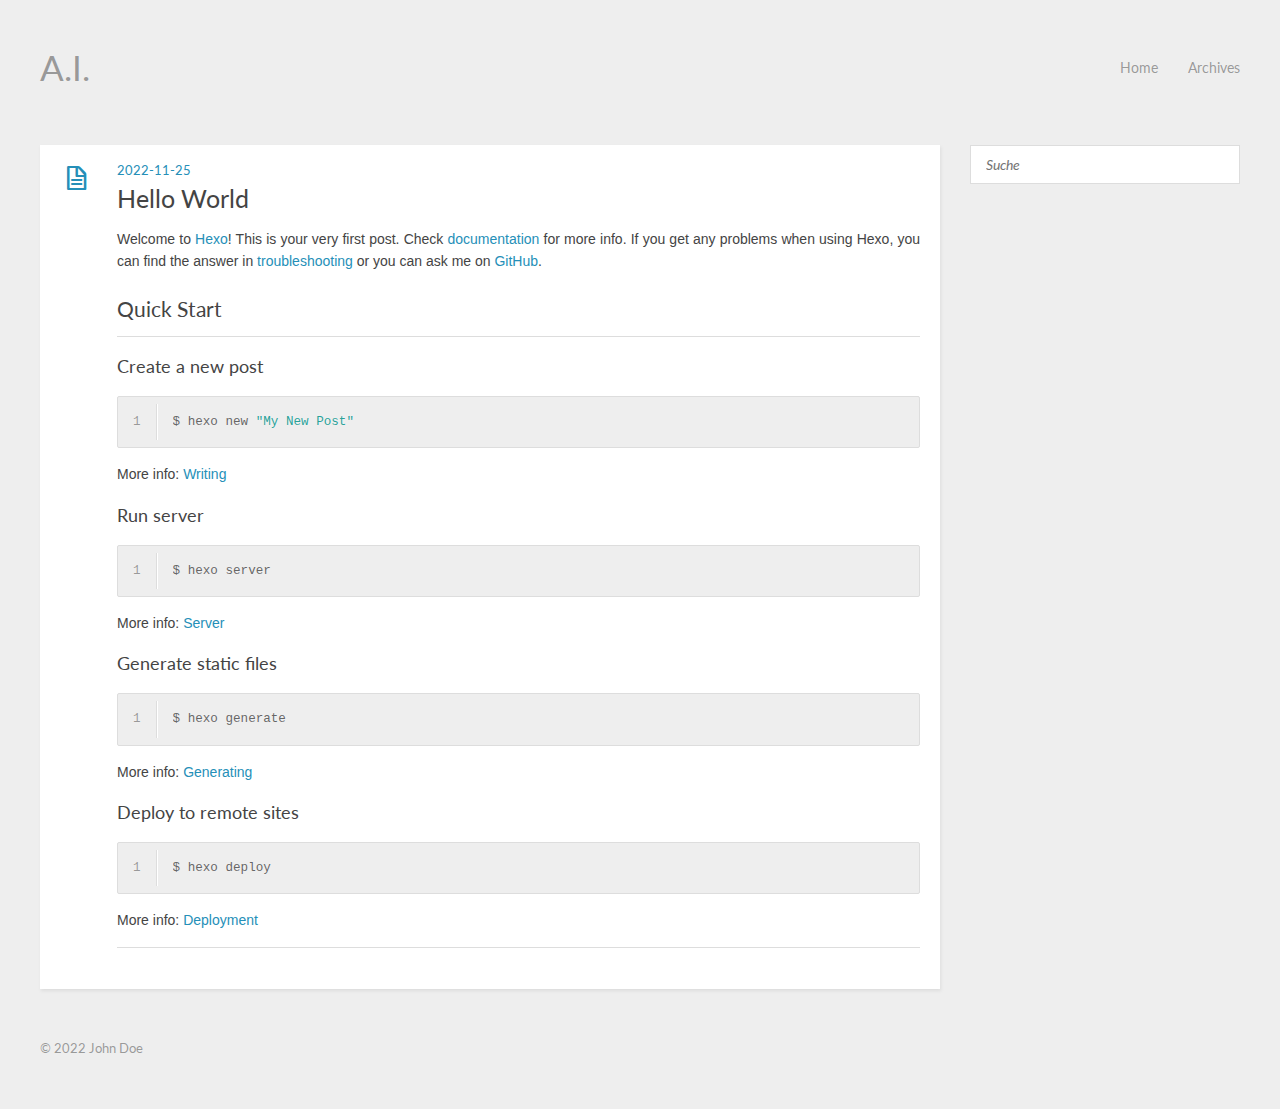
<file: index.html>
<!DOCTYPE HTML>
<html lang="zh_CN">
<head>
  <meta charset="utf-8">
  
  <title>A.I.</title>
  <meta name="author" content="John Doe">
  
  <meta name="viewport" content="width=device-width, initial-scale=1, maximum-scale=1">

  
  <meta property="og:site_name" content="A.I."/>

  
    <meta property="og:image" content=""/>
  

<link rel="stylesheet" href="/css/style.css">

  <!--[if lt IE 9]><script src="https://cdn.jsdelivr.net/npm/html5shiv@3.7.3/dist/html5shiv.min.js"></script><![endif]-->
  

<meta name="generator" content="Hexo 6.3.0"></head>


<body>
  <header id="header" class="inner"><div class="alignleft">
  <h1><a href="/">A.I.</a></h1>
  <h2><a href="/"></a></h2>
</div>
<nav id="main-nav" class="alignright">
  <ul>
    
      <li><a href="/null">Home</a></li>
    
      <li><a href="/archives">Archives</a></li>
    
  </ul>
  <div class="clearfix"></div>
</nav>
<div class="clearfix"></div>
</header>
  <div id="content" class="inner">
    <div id="main-col" class="alignleft"><div id="wrapper">
  <article id="post-hello-world" class="h-entry post" itemprop="blogPost" itemscope itemtype="https://schema.org/BlogPosting">
  
  <div class="post-content">
    <header>
      
        <div class="icon"></div>
        <time class="dt-published" datetime="2022-11-25T13:35:04.008Z"><a href="/2022/11/25/hello-world/">2022-11-25</a></time>
      
      
  
    <h1 class="title"><a href="/2022/11/25/hello-world/">Hello World</a></h1>
  

    </header>
    <div class="e-content entry" itemprop="articleBody">
      
        <p>Welcome to <a target="_blank" rel="noopener" href="https://hexo.io/">Hexo</a>! This is your very first post. Check <a target="_blank" rel="noopener" href="https://hexo.io/docs/">documentation</a> for more info. If you get any problems when using Hexo, you can find the answer in <a target="_blank" rel="noopener" href="https://hexo.io/docs/troubleshooting.html">troubleshooting</a> or you can ask me on <a target="_blank" rel="noopener" href="https://github.com/hexojs/hexo/issues">GitHub</a>.</p>
<h2 id="Quick-Start"><a href="#Quick-Start" class="headerlink" title="Quick Start"></a>Quick Start</h2><h3 id="Create-a-new-post"><a href="#Create-a-new-post" class="headerlink" title="Create a new post"></a>Create a new post</h3><figure class="highlight bash"><table><tr><td class="gutter"><pre><span class="line">1</span><br></pre></td><td class="code"><pre><span class="line">$ hexo new <span class="string">&quot;My New Post&quot;</span></span><br></pre></td></tr></table></figure>

<p>More info: <a target="_blank" rel="noopener" href="https://hexo.io/docs/writing.html">Writing</a></p>
<h3 id="Run-server"><a href="#Run-server" class="headerlink" title="Run server"></a>Run server</h3><figure class="highlight bash"><table><tr><td class="gutter"><pre><span class="line">1</span><br></pre></td><td class="code"><pre><span class="line">$ hexo server</span><br></pre></td></tr></table></figure>

<p>More info: <a target="_blank" rel="noopener" href="https://hexo.io/docs/server.html">Server</a></p>
<h3 id="Generate-static-files"><a href="#Generate-static-files" class="headerlink" title="Generate static files"></a>Generate static files</h3><figure class="highlight bash"><table><tr><td class="gutter"><pre><span class="line">1</span><br></pre></td><td class="code"><pre><span class="line">$ hexo generate</span><br></pre></td></tr></table></figure>

<p>More info: <a target="_blank" rel="noopener" href="https://hexo.io/docs/generating.html">Generating</a></p>
<h3 id="Deploy-to-remote-sites"><a href="#Deploy-to-remote-sites" class="headerlink" title="Deploy to remote sites"></a>Deploy to remote sites</h3><figure class="highlight bash"><table><tr><td class="gutter"><pre><span class="line">1</span><br></pre></td><td class="code"><pre><span class="line">$ hexo deploy</span><br></pre></td></tr></table></figure>

<p>More info: <a target="_blank" rel="noopener" href="https://hexo.io/docs/one-command-deployment.html">Deployment</a></p>

      
    </div>
    <footer>
      
        
        
      
      <div class="clearfix"></div>
    </footer>
  </div>
</article>





<nav id="pagination">
  
  
  <div class="clearfix"></div>
</nav></div></div>
    <aside id="sidebar" class="alignright">
  <div class="search">
  <form action="//google.com/search" method="get" accept-charset="utf-8">
    <input type="search" name="q" results="0" placeholder="Suche">
    <input type="hidden" name="as_sitesearch" value="www.9ban.top">
  </form>
</div>


  

  
</aside>
    <div class="clearfix"></div>
  </div>
  <footer id="footer" class="inner"><div class="alignleft">
  
  &copy; 2022 John Doe
  
</div>
<div class="clearfix"></div></footer>
  
<script src="/js/jquery-3.4.1.min.js"></script>


<script src="/js/jquery.imagesloaded.min.js"></script>


<script src="/js/gallery.js"></script>






<link rel="stylesheet" href="/fancybox/jquery.fancybox.css">


<script src="/fancybox/jquery.fancybox.pack.js"></script>

<script>
(function($){
  $('.fancybox').fancybox();
})(jQuery);
</script>

</body>
</html>
</file>
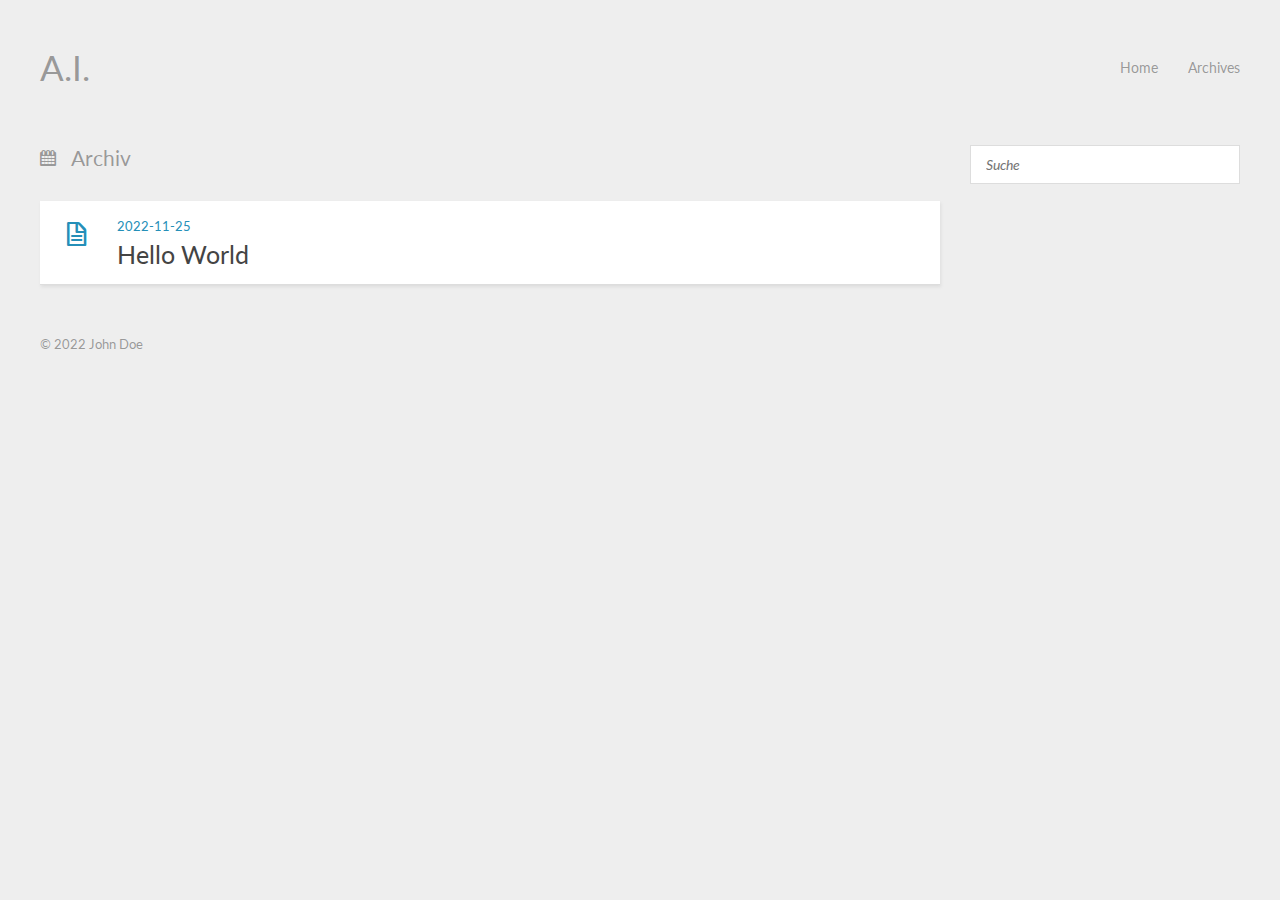
<file: archives/index.html>
<!DOCTYPE HTML>
<html lang="zh_CN">
<head>
  <meta charset="utf-8">
  
  <title>Archiv | A.I.</title>
  <meta name="author" content="John Doe">
  
  <meta name="viewport" content="width=device-width, initial-scale=1, maximum-scale=1">

  
  <meta property="og:site_name" content="A.I."/>

  
    <meta property="og:image" content=""/>
  

  <link rel="shortcut icon" href="/favicon.png">
  
  
<link rel="stylesheet" href="/css/style.css">

  <!--[if lt IE 9]><script src="https://cdn.jsdelivr.net/npm/html5shiv@3.7.3/dist/html5shiv.min.js"></script><![endif]-->
  

<meta name="generator" content="Hexo 6.3.0"></head>


<body>
  <header id="header" class="inner"><div class="alignleft">
  <h1><a href="/">A.I.</a></h1>
  <h2><a href="/"></a></h2>
</div>
<nav id="main-nav" class="alignright">
  <ul>
    
      <li><a href="/null">Home</a></li>
    
      <li><a href="/archives">Archives</a></li>
    
  </ul>
  <div class="clearfix"></div>
</nav>
<div class="clearfix"></div>
</header>
  <div id="content" class="inner">
    <div id="main-col" class="alignleft"><div id="wrapper">
<h2 class="archive-title">Archiv</h2>


  <div class="archive">
    
      <article class="post">
        <div class="post-content">
          <header>
            <div class="icon"></div>
            <time datetime="2022-11-25T13:35:04.008Z"><a href="/2022/11/25/hello-world/">2022-11-25</a></time>
            
              <h1 class="title"><a href="/2022/11/25/hello-world/">Hello World</a></h1>
            
          </header>
        </div>
      </article>
    
  </div>
</div></div>
    <aside id="sidebar" class="alignright">
  <div class="search">
  <form action="//google.com/search" method="get" accept-charset="utf-8">
    <input type="search" name="q" results="0" placeholder="Suche">
    <input type="hidden" name="as_sitesearch" value="www.9ban.top">
  </form>
</div>


  

  
</aside>
    <div class="clearfix"></div>
  </div>
  <footer id="footer" class="inner"><div class="alignleft">
  
  &copy; 2022 John Doe
  
</div>
<div class="clearfix"></div></footer>
  
<script src="/js/jquery-3.4.1.min.js"></script>


<script src="/js/jquery.imagesloaded.min.js"></script>


<script src="/js/gallery.js"></script>






<link rel="stylesheet" href="/fancybox/jquery.fancybox.css">


<script src="/fancybox/jquery.fancybox.pack.js"></script>

<script>
(function($){
  $('.fancybox').fancybox();
})(jQuery);
</script>

</body>
</html>
</file>
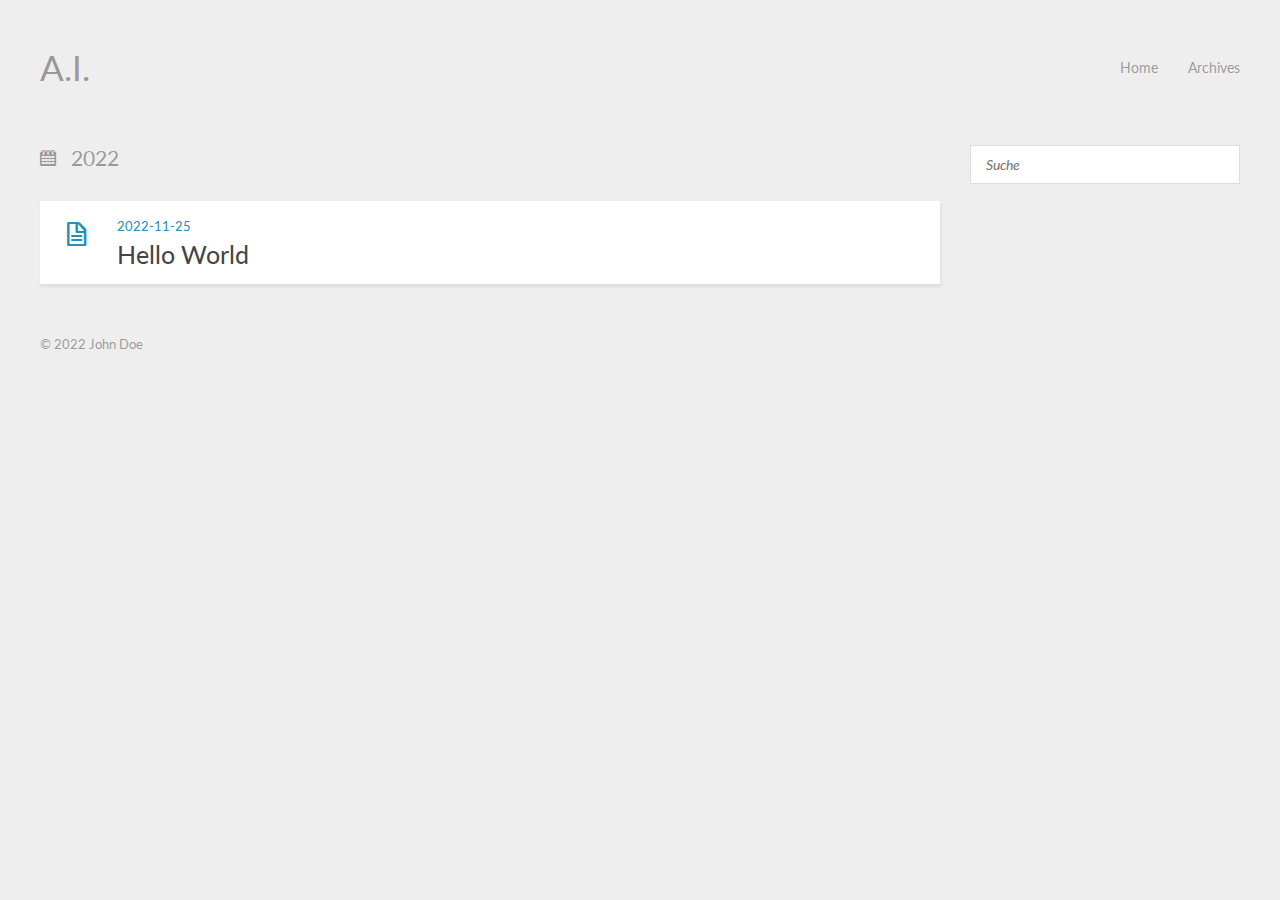
<file: archives/2022/index.html>
<!DOCTYPE HTML>
<html lang="zh_CN">
<head>
  <meta charset="utf-8">
  
  <title>Archiv: 2022 | A.I.</title>
  <meta name="author" content="John Doe">
  
  <meta name="viewport" content="width=device-width, initial-scale=1, maximum-scale=1">

  
  <meta property="og:site_name" content="A.I."/>

  
    <meta property="og:image" content=""/>
  

  <link rel="shortcut icon" href="/favicon.png">
  
  
<link rel="stylesheet" href="/css/style.css">

  <!--[if lt IE 9]><script src="https://cdn.jsdelivr.net/npm/html5shiv@3.7.3/dist/html5shiv.min.js"></script><![endif]-->
  

<meta name="generator" content="Hexo 6.3.0"></head>


<body>
  <header id="header" class="inner"><div class="alignleft">
  <h1><a href="/">A.I.</a></h1>
  <h2><a href="/"></a></h2>
</div>
<nav id="main-nav" class="alignright">
  <ul>
    
      <li><a href="/null">Home</a></li>
    
      <li><a href="/archives">Archives</a></li>
    
  </ul>
  <div class="clearfix"></div>
</nav>
<div class="clearfix"></div>
</header>
  <div id="content" class="inner">
    <div id="main-col" class="alignleft"><div id="wrapper">
<h2 class="archive-title">2022</h2>


  <div class="archive">
    
      <article class="post">
        <div class="post-content">
          <header>
            <div class="icon"></div>
            <time datetime="2022-11-25T13:35:04.008Z"><a href="/2022/11/25/hello-world/">2022-11-25</a></time>
            
              <h1 class="title"><a href="/2022/11/25/hello-world/">Hello World</a></h1>
            
          </header>
        </div>
      </article>
    
  </div>
</div></div>
    <aside id="sidebar" class="alignright">
  <div class="search">
  <form action="//google.com/search" method="get" accept-charset="utf-8">
    <input type="search" name="q" results="0" placeholder="Suche">
    <input type="hidden" name="as_sitesearch" value="www.9ban.top">
  </form>
</div>


  

  
</aside>
    <div class="clearfix"></div>
  </div>
  <footer id="footer" class="inner"><div class="alignleft">
  
  &copy; 2022 John Doe
  
</div>
<div class="clearfix"></div></footer>
  
<script src="/js/jquery-3.4.1.min.js"></script>


<script src="/js/jquery.imagesloaded.min.js"></script>


<script src="/js/gallery.js"></script>






<link rel="stylesheet" href="/fancybox/jquery.fancybox.css">


<script src="/fancybox/jquery.fancybox.pack.js"></script>

<script>
(function($){
  $('.fancybox').fancybox();
})(jQuery);
</script>

</body>
</html>
</file>
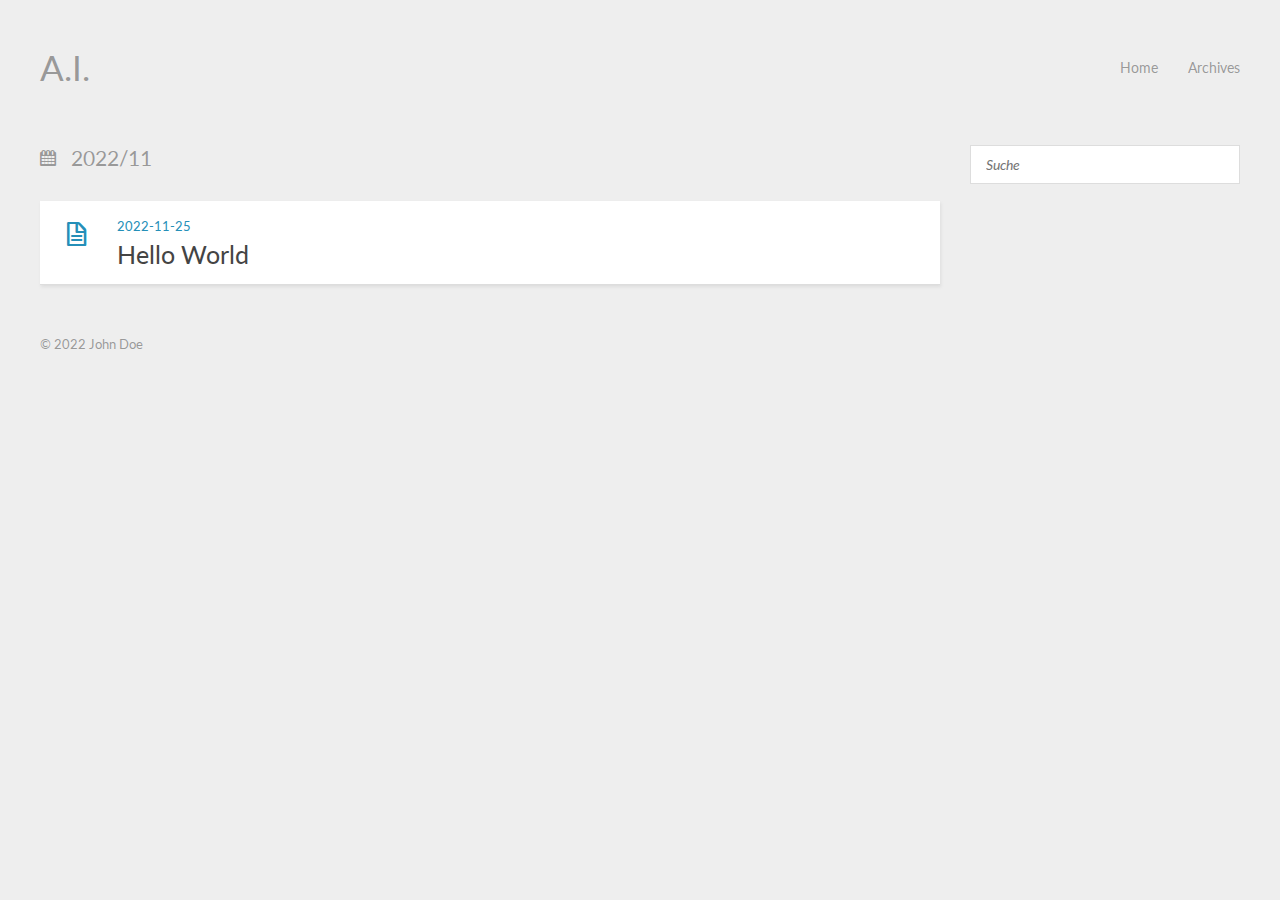
<file: archives/2022/11/index.html>
<!DOCTYPE HTML>
<html lang="zh_CN">
<head>
  <meta charset="utf-8">
  
  <title>Archiv: 2022/11 | A.I.</title>
  <meta name="author" content="John Doe">
  
  <meta name="viewport" content="width=device-width, initial-scale=1, maximum-scale=1">

  
  <meta property="og:site_name" content="A.I."/>

  
    <meta property="og:image" content=""/>
  

  <link rel="shortcut icon" href="/favicon.png">
  
  
<link rel="stylesheet" href="/css/style.css">

  <!--[if lt IE 9]><script src="https://cdn.jsdelivr.net/npm/html5shiv@3.7.3/dist/html5shiv.min.js"></script><![endif]-->
  

<meta name="generator" content="Hexo 6.3.0"></head>


<body>
  <header id="header" class="inner"><div class="alignleft">
  <h1><a href="/">A.I.</a></h1>
  <h2><a href="/"></a></h2>
</div>
<nav id="main-nav" class="alignright">
  <ul>
    
      <li><a href="/null">Home</a></li>
    
      <li><a href="/archives">Archives</a></li>
    
  </ul>
  <div class="clearfix"></div>
</nav>
<div class="clearfix"></div>
</header>
  <div id="content" class="inner">
    <div id="main-col" class="alignleft"><div id="wrapper">
<h2 class="archive-title">2022/11</h2>


  <div class="archive">
    
      <article class="post">
        <div class="post-content">
          <header>
            <div class="icon"></div>
            <time datetime="2022-11-25T13:35:04.008Z"><a href="/2022/11/25/hello-world/">2022-11-25</a></time>
            
              <h1 class="title"><a href="/2022/11/25/hello-world/">Hello World</a></h1>
            
          </header>
        </div>
      </article>
    
  </div>
</div></div>
    <aside id="sidebar" class="alignright">
  <div class="search">
  <form action="//google.com/search" method="get" accept-charset="utf-8">
    <input type="search" name="q" results="0" placeholder="Suche">
    <input type="hidden" name="as_sitesearch" value="www.9ban.top">
  </form>
</div>


  

  
</aside>
    <div class="clearfix"></div>
  </div>
  <footer id="footer" class="inner"><div class="alignleft">
  
  &copy; 2022 John Doe
  
</div>
<div class="clearfix"></div></footer>
  
<script src="/js/jquery-3.4.1.min.js"></script>


<script src="/js/jquery.imagesloaded.min.js"></script>


<script src="/js/gallery.js"></script>






<link rel="stylesheet" href="/fancybox/jquery.fancybox.css">


<script src="/fancybox/jquery.fancybox.pack.js"></script>

<script>
(function($){
  $('.fancybox').fancybox();
})(jQuery);
</script>

</body>
</html>
</file>
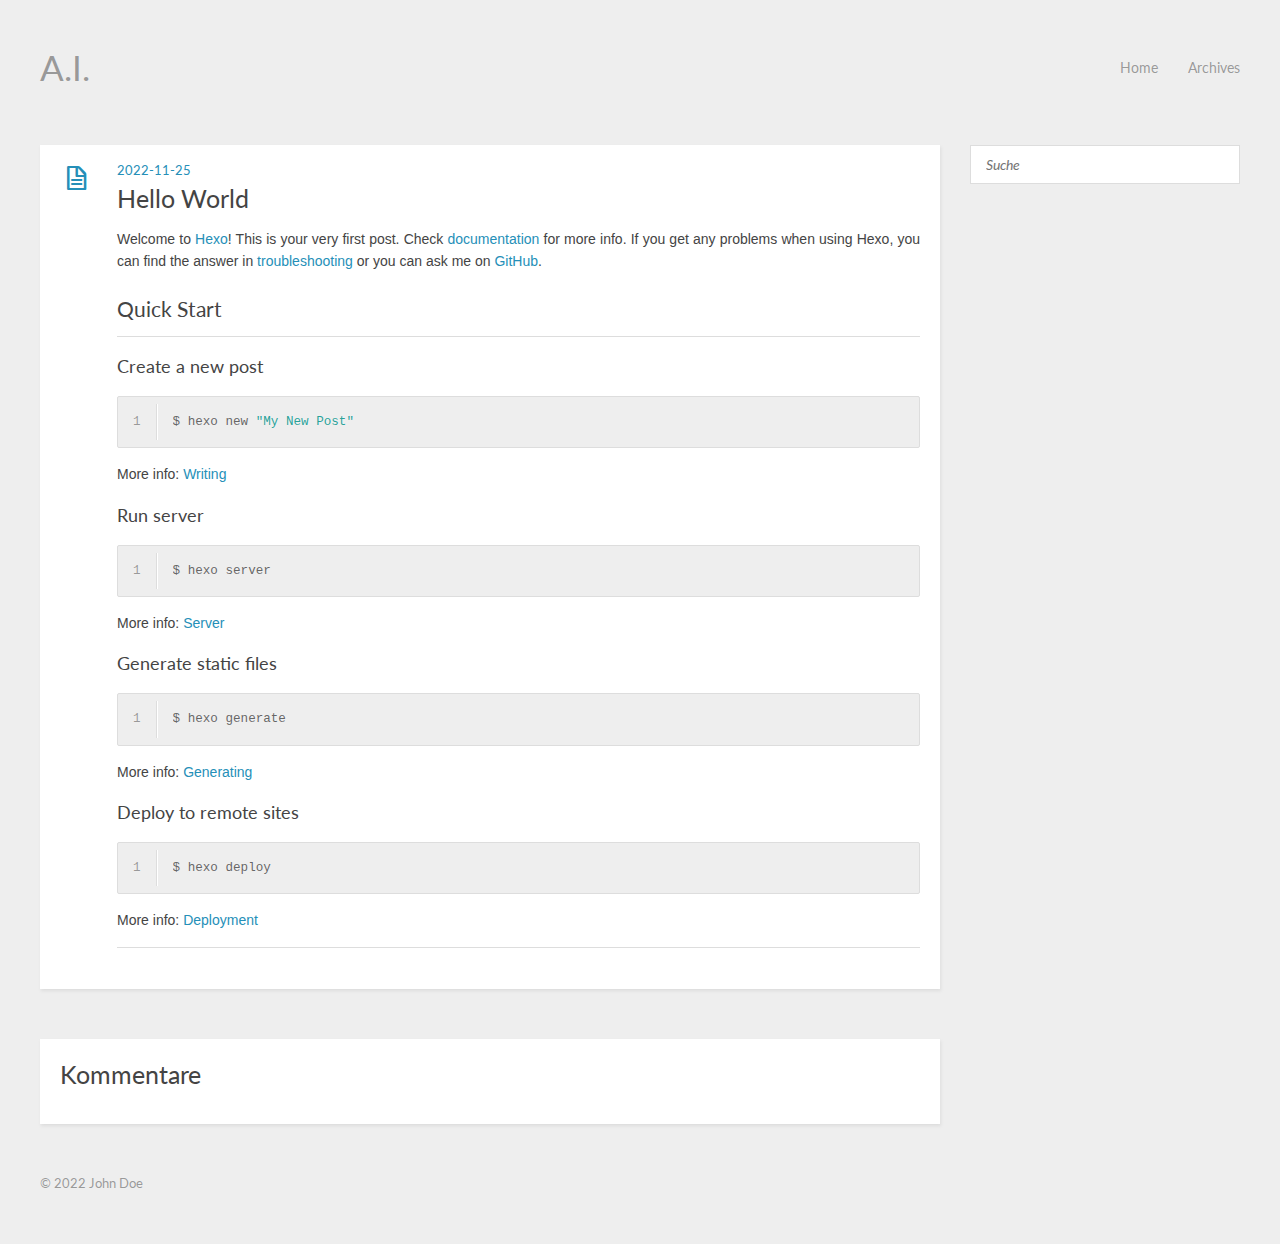
<file: 2022/11/25/hello-world/index.html>
<!DOCTYPE HTML>
<html lang="zh_CN">
<head>
  <meta charset="utf-8">
  
  <title>Hello World | A.I.</title>
  <meta name="author" content="John Doe">
  
  <meta name="description" content="Welcome to Hexo! This is your very first post. Check documentation for more info. If you get any problems when using Hexo, you can find the answer in ">
  
  <meta name="viewport" content="width=device-width, initial-scale=1, maximum-scale=1">

  <meta property="og:title" content="Hello World"/>
  <meta property="og:site_name" content="A.I."/>

  
    <meta property="og:image" content=""/>
  

  <link rel="shortcut icon" href="/favicon.png">
  
  
<link rel="stylesheet" href="/css/style.css">

  <!--[if lt IE 9]><script src="https://cdn.jsdelivr.net/npm/html5shiv@3.7.3/dist/html5shiv.min.js"></script><![endif]-->
  

<meta name="generator" content="Hexo 6.3.0"></head>


<body>
  <header id="header" class="inner"><div class="alignleft">
  <h1><a href="/">A.I.</a></h1>
  <h2><a href="/"></a></h2>
</div>
<nav id="main-nav" class="alignright">
  <ul>
    
      <li><a href="/null">Home</a></li>
    
      <li><a href="/archives">Archives</a></li>
    
  </ul>
  <div class="clearfix"></div>
</nav>
<div class="clearfix"></div>
</header>
  <div id="content" class="inner">
    <div id="main-col" class="alignleft"><div id="wrapper"><article id="post-hello-world" class="h-entry post" itemprop="blogPost" itemscope itemtype="https://schema.org/BlogPosting">
  
  <div class="post-content">
    <header>
      
        <div class="icon"></div>
        <time class="dt-published" datetime="2022-11-25T13:35:04.008Z"><a href="/2022/11/25/hello-world/">2022-11-25</a></time>
      
      
  
    <h1 class="p-name title" itemprop="headline name">Hello World</h1>
  

    </header>
    <div class="e-content entry" itemprop="articleBody">
      
        <p>Welcome to <a target="_blank" rel="noopener" href="https://hexo.io/">Hexo</a>! This is your very first post. Check <a target="_blank" rel="noopener" href="https://hexo.io/docs/">documentation</a> for more info. If you get any problems when using Hexo, you can find the answer in <a target="_blank" rel="noopener" href="https://hexo.io/docs/troubleshooting.html">troubleshooting</a> or you can ask me on <a target="_blank" rel="noopener" href="https://github.com/hexojs/hexo/issues">GitHub</a>.</p>
<h2 id="Quick-Start"><a href="#Quick-Start" class="headerlink" title="Quick Start"></a>Quick Start</h2><h3 id="Create-a-new-post"><a href="#Create-a-new-post" class="headerlink" title="Create a new post"></a>Create a new post</h3><figure class="highlight bash"><table><tr><td class="gutter"><pre><span class="line">1</span><br></pre></td><td class="code"><pre><span class="line">$ hexo new <span class="string">&quot;My New Post&quot;</span></span><br></pre></td></tr></table></figure>

<p>More info: <a target="_blank" rel="noopener" href="https://hexo.io/docs/writing.html">Writing</a></p>
<h3 id="Run-server"><a href="#Run-server" class="headerlink" title="Run server"></a>Run server</h3><figure class="highlight bash"><table><tr><td class="gutter"><pre><span class="line">1</span><br></pre></td><td class="code"><pre><span class="line">$ hexo server</span><br></pre></td></tr></table></figure>

<p>More info: <a target="_blank" rel="noopener" href="https://hexo.io/docs/server.html">Server</a></p>
<h3 id="Generate-static-files"><a href="#Generate-static-files" class="headerlink" title="Generate static files"></a>Generate static files</h3><figure class="highlight bash"><table><tr><td class="gutter"><pre><span class="line">1</span><br></pre></td><td class="code"><pre><span class="line">$ hexo generate</span><br></pre></td></tr></table></figure>

<p>More info: <a target="_blank" rel="noopener" href="https://hexo.io/docs/generating.html">Generating</a></p>
<h3 id="Deploy-to-remote-sites"><a href="#Deploy-to-remote-sites" class="headerlink" title="Deploy to remote sites"></a>Deploy to remote sites</h3><figure class="highlight bash"><table><tr><td class="gutter"><pre><span class="line">1</span><br></pre></td><td class="code"><pre><span class="line">$ hexo deploy</span><br></pre></td></tr></table></figure>

<p>More info: <a target="_blank" rel="noopener" href="https://hexo.io/docs/one-command-deployment.html">Deployment</a></p>

      
    </div>
    <footer>
      
        
        
        
  <div class="addthis addthis_toolbox addthis_default_style">
    
      <a class="addthis_button_facebook_like" fb:like:layout="button_count"></a>
    
    
      <a class="addthis_button_tweet"></a>
    
    
      <a class="addthis_button_google_plusone" g:plusone:size="medium"></a>
    
    
      <a class="addthis_button_pinterest_pinit" pi:pinit:layout="horizontal"></a>
    
    <a class="addthis_counter addthis_pill_style"></a>
  </div>
  <script src="//s7.addthis.com/js/300/addthis_widget.js"></script>

      
      <div class="clearfix"></div>
    </footer>
  </div>
</article>


<section id="comment">
  <h1 class="title">Kommentare</h1>

  
      <div id="fb-root"></div>
<script>
  (function(d, s, id) {
    var js, fjs = d.getElementsByTagName(s)[0];
    if (d.getElementById(id)) return;
    js = d.createElement(s); js.id = id;
    js.src = "//connect.facebook.net/en_US/all.js#xfbml=1&appId=123456789012345";
    fjs.parentNode.insertBefore(js, fjs);
  }(document, 'script', 'facebook-jssdk'));
</script>

<div class="fb-comments" data-href="https://www.9ban.top/2022/11/25/hello-world/index.html" data-num-posts="5" data-width="840" data-colorscheme="light"></div>
      
  
</section>

</div></div>
    <aside id="sidebar" class="alignright">
  <div class="search">
  <form action="//google.com/search" method="get" accept-charset="utf-8">
    <input type="search" name="q" results="0" placeholder="Suche">
    <input type="hidden" name="as_sitesearch" value="www.9ban.top">
  </form>
</div>


  

  
</aside>
    <div class="clearfix"></div>
  </div>
  <footer id="footer" class="inner"><div class="alignleft">
  
  &copy; 2022 John Doe
  
</div>
<div class="clearfix"></div></footer>
  
<script src="/js/jquery-3.4.1.min.js"></script>


<script src="/js/jquery.imagesloaded.min.js"></script>


<script src="/js/gallery.js"></script>






<link rel="stylesheet" href="/fancybox/jquery.fancybox.css">


<script src="/fancybox/jquery.fancybox.pack.js"></script>

<script>
(function($){
  $('.fancybox').fancybox();
})(jQuery);
</script>

</body>
</html>
</file>
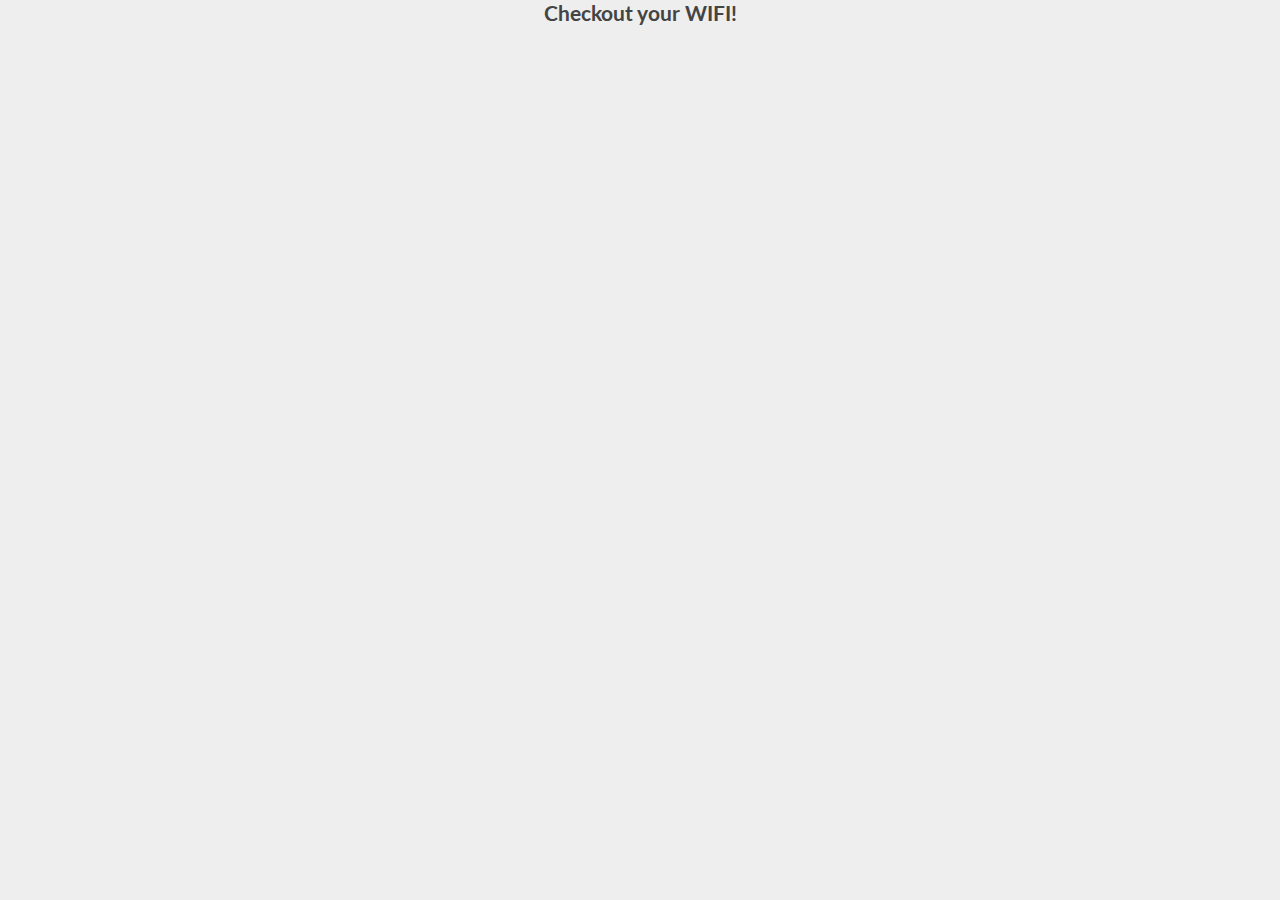
<file: offline.html>
<!DOCTYPE html>
<meta charset="UTF-8">
<meta http-equiv="X-UA-Compatible" content="IE=edge,chrome=1">
<meta name="viewport" content="width=device-width,initial-scale=1,user-scalable=0">
<title>Ooops</title>
<link rel="shortcut icon" href="/favicon.png">
<link rel="stylesheet" href="/css/style.css"><section id="wrapper">
<h2 style="text-align:center">Checkout your WIFI!</h2>
</section>
</file>
<file: css/style.css>
@import url("//fonts.googleapis.com/css?family=Lato:400,400italic");
@font-face {
  font-family: 'FontAwesome';
  font-style: normal;
  font-weight: normal;
  src: url("font/fontawesome-webfont.eot?#iefix") format('embedded-opentype'), url("font/fontawesome-webfont.woff") format('woff'), url("font/fontawesome-webfont.ttf") format('truetype'), url("font/fontawesome-webfont.svg#FontAwesomeRegular") format('svg');
}
* {
  margin: 0;
  padding: 0;
}
body {
  background: #eee;
  color: #444;
  font-family: "Helvetica Neue", "Helvetica", Arial, sans-serif;
  font-size: 14px;
  text-shadow: 0 0 1px transparent;
}
@media screen and (max-width: 1260px) {
  body {
    margin: 0 30px;
  }
}
@media screen and (max-width: 600px) {
  body {
    font-size: 13px;
  }
}
h1,
h2,
h3,
h4,
h5,
h6 {
  font-family: "Lato", Helvetica Neue, Helvetica, Arial, sans-serif;
}
h1 {
  font-size: 1.8em;
}
h2 {
  font-size: 1.5em;
}
h3 {
  font-size: 1.3em;
}
a {
  text-decoration: none;
  color: #258fb8;
}
a:hover {
  text-decoration: underline;
}
.alignleft {
  float: left;
}
.alignright {
  float: right;
}
.clearfix {
  zoom: 1;
}
.clearfix:before,
.clearfix:after {
  content: "";
  display: table;
}
.clearfix:after {
  clear: both;
}
.inner {
  width: 1200px;
  margin: 0 auto;
}
@media screen and (max-width: 1260px) {
  .inner {
    width: 100%;
  }
}
#main-col {
  width: 900px;
}
@media screen and (max-width: 1260px) {
  #main-col {
    width: 100%;
    margin-right: -300px;
  }
}
@media screen and (max-width: 900px) {
  #main-col {
    margin-right: 0;
    float: none;
  }
}
@media screen and (max-width: 1260px) {
  #wrapper {
    margin-right: 300px;
  }
}
@media screen and (max-width: 900px) {
  #wrapper {
    margin-right: 0;
  }
}
#header {
  text-shadow: 0 0 1px #fff;
  margin: 50px auto;
}
#header a {
  color: #999;
}
#header a:hover {
  color: #258fb8;
  text-decoration: none;
}
#header h1 {
  font-weight: normal;
  font-size: 2.5em;
  line-height: 1;
}
#header h2 {
  font-weight: normal;
  font-size: 0.9em;
  line-height: 1;
  margin-top: 10px;
}
#header #main-nav {
  font-family: "Lato", Helvetica Neue, Helvetica, Arial, sans-serif;
  line-height: 2.5em;
}
#header #main-nav ul {
  list-style: none;
}
#header #main-nav ul li {
  float: left;
  margin-left: 30px;
}
article {
  -webkit-box-shadow: 1px 2px 3px #ddd;
  box-shadow: 1px 2px 3px #ddd;
  background: #fff;
}
article.page {
  padding-left: 20px;
}
article.page .icon {
  display: none;
}
article.post .icon:before {
  content: '\f016';
}
article.photo .icon:before {
  content: '\f030';
}
article.link .icon:before {
  content: '\f0c1';
}
article.link .title a:after {
  content: '\f08e';
  color: #999;
  font: 12px FontAwesome;
  padding-left: 10px;
  vertical-align: super;
}
article .post-content {
  padding: 20px 20px 15px 77px;
  margin-bottom: 50px;
  position: relative;
}
@media screen and (max-width: 600px) {
  article .post-content {
    padding-left: 20px;
  }
}
article .gallery {
  overflow: hidden;
  position: relative;
}
article .gallery:hover .control {
  opacity: 1;
  -ms-filter: none;
  filter: none;
}
article .gallery img {
  min-width: 100%;
  max-width: 100%;
  height: auto;
  position: absolute;
  top: 0;
  left: 0;
  opacity: 0;
  -ms-filter: "progid:DXImageTransform.Microsoft.Alpha(Opacity=0)";
  filter: alpha(opacity=0);
}
article .gallery .control {
  opacity: 0;
  -ms-filter: "progid:DXImageTransform.Microsoft.Alpha(Opacity=0)";
  filter: alpha(opacity=0);
  -webkit-transition: 0.3s;
  -moz-transition: 0.3s;
  -o-transition: 0.3s;
  -ms-transition: 0.3s;
  transition: 0.3s;
}
article .gallery .prev,
article .gallery .next {
  position: absolute;
  top: 0;
  width: 50%;
  height: 100%;
  cursor: pointer;
}
article .gallery .prev:before,
article .gallery .next:before {
  position: absolute;
  font: 24px/1 FontAwesome;
  text-align: center;
  width: 24px;
  text-shadow: 0 0 15px rgba(0,0,0,0.5);
  color: #fff;
  margin-top: -12px;
  top: 50%;
}
article .gallery .prev {
  left: 0;
}
article .gallery .prev:before {
  content: '\f053';
  left: 10px;
}
article .gallery .next {
  right: 0;
}
article .gallery .next:before {
  content: '\f054';
  right: 10px;
}
article header .icon {
  width: 32px;
  height: 32px;
  margin-right: 25px;
  position: absolute;
  top: 20px;
  left: 20px;
  color: #258fb8;
}
@media screen and (max-width: 600px) {
  article header .icon {
    display: none;
  }
}
article header .icon:before {
  position: absolute;
  font: 32px FontAwesome;
  top: 0;
  left: 0;
  width: 32px;
  text-align: center;
}
article header time {
  color: #999;
  font: 0.9em "Lato", Helvetica Neue, Helvetica, Arial, sans-serif;
  margin-bottom: 5px;
  display: block;
  line-height: 1;
}
article header .title {
  font-weight: normal;
}
article header .title a {
  color: #444;
}
article header .title a:hover {
  color: #258fb8;
  text-decoration: none;
}
article .entry {
  text-align: justify;
  line-height: 1.6;
}
article .entry p,
article .entry blockquote,
article .entry ul,
article .entry ol,
article .entry dl,
article .entry table,
article .entry iframe,
article .entry h3,
article .entry h4,
article .entry h5,
article .entry h6,
article .entry .video-container {
  margin-top: 15px;
}
article .entry table {
  border-collapse: collapse;
  border-spacing: 0;
  empty-cells: show;
  border: 1px solid #e2e2e2;
  width: 100%;
}
article .entry table th {
  white-space: nowrap;
  color: #444;
  font-weight: 600;
  background: #eee;
}
article .entry table td,
article .entry table th {
  border: 1px solid #e2e2e2;
  padding: 8px 16px;
  text-align: left;
}
article .entry figure.highlight table {
  border: none;
  width: auto;
  border-collapse: separate;
}
article .entry blockquote {
  border-top: 1px solid #ddd;
  border-bottom: 1px solid #ddd;
  font-style: italic;
  font-family: "Georgia", serif;
  font-size: 1.2em;
  padding: 0 30px 15px;
  text-align: center;
}
article .entry blockquote footer {
  border-top: none;
  font-size: 0.8em;
  line-height: 1;
  margin: 20px 0 0;
  padding-top: 0;
}
article .entry blockquote footer cite:before {
  content: '—';
  color: #ccc;
  padding: 0 0.5em;
}
article .entry code,
article .entry pre {
  font-family: Monaco, Menlo, Consolas, Courier New, monospace;
}
article .entry code {
  background: #eee;
  color: #666;
  padding: 0 5px;
  margin: 0 2px;
  font-size: 0.9em;
  border: 1px solid #ddd;
  border-radius: 3px;
}
article .entry pre {
  background: #eee;
  border: 1px solid #ddd;
  margin-top: 15px;
  overflow: auto;
  padding: 7px 15px;
  border-radius: 2px;
}
article .entry pre code {
  background: none;
  padding: 0;
  margin: 0;
  border: none;
  border-radius: 0;
}
article .entry ul,
article .entry ol,
article .entry dl {
  margin-left: 20px;
}
article .entry ul ul,
article .entry ol ul,
article .entry dl ul,
article .entry ul ol,
article .entry ol ol,
article .entry dl ol,
article .entry ul dl,
article .entry ol dl,
article .entry dl dl {
  margin-top: 0;
}
article .entry h1,
article .entry h2 {
  font-weight: normal;
  border-bottom: 1px solid #ddd;
  padding-bottom: 10px;
  margin-top: 20px;
}
article .entry h3,
article .entry h4,
article .entry h5,
article .entry h6 {
  font-weight: normal;
}
article .entry img,
article .entry video {
  max-width: 100%;
  height: auto;
  border: none;
}
article .entry iframe {
  border: none;
}
article .entry .caption {
  display: block;
  margin-top: 5px;
  color: #999;
  position: relative;
  font-size: 0.9em;
  padding-left: 25px;
}
article .entry .caption:before {
  content: '\f040';
  position: absolute;
  font: 1.3em FontAwesome;
  position: absolute;
  left: 0;
  top: 3px;
}
article .entry .video-container {
  position: relative;
  padding-bottom: 56.25%;
  padding-top: 30px;
  height: 0;
  overflow: hidden;
}
article .entry .video-container iframe,
article .entry .video-container object,
article .entry .video-container embed {
  position: absolute;
  top: 0;
  left: 0;
  width: 100%;
  height: 100%;
  margin-top: 0;
}
article .entry .pullquote {
  float: right;
  border: none;
  padding: 0;
  margin: 1em 0 0.5em 1.5em;
  text-align: left;
  width: 45%;
  font-size: 1.5em;
}
article footer {
  margin-top: 15px;
  padding-top: 10px;
  border-top: 1px solid #ddd;
  color: #999;
  font-size: 0.9em;
  line-height: 16px;
  position: relative;
  min-height: 16px;
}
article footer a {
  color: #999;
}
article footer a:hover {
  color: #258fb8;
  text-decoration: none;
}
article footer a:before {
  font: 1.1em FontAwesome;
  padding-right: 10px;
  vertical-align: middle;
}
article footer a.more-link:before {
  content: '\f054';
}
article footer a.comment-link:before {
  content: '\f075';
}
article footer .categories,
article footer .tags {
  position: relative;
  padding-left: 25px;
  margin: 5px 0;
}
article footer .categories:before,
article footer .tags:before {
  position: absolute;
  font: 1.1em FontAwesome;
}
article footer .categories:before {
  content: '\f07b';
  top: 2px;
  left: 1px;
}
article footer .tags:before {
  content: '\f02b';
  top: 3px;
  left: 2px;
}
article footer .addthis {
  margin-top: 15px;
}
article footer .addthis iframe {
  margin-top: 0;
}
#comment {
  padding: 20px;
  background: #fff;
  -webkit-box-shadow: 1px 2px 3px #ddd;
  box-shadow: 1px 2px 3px #ddd;
  margin-bottom: 50px;
}
#comment .title {
  font-weight: normal;
  margin-bottom: 15px;
}
#pagination a {
  display: block;
  padding: 5px 10px;
  background: #ddd;
  color: #999;
  font-family: "Lato", Helvetica Neue, Helvetica, Arial, sans-serif;
  text-shadow: 0 0 1px #fff;
  margin-bottom: 50px;
}
#pagination a:hover {
  background: #258fb8;
  color: #fff;
  text-decoration: none;
  text-shadow: none;
}
#pagination .prev:before {
  content: '\f053';
  padding-right: 10px;
  font-family: FontAwesome;
}
#pagination .next:after {
  content: '\f054';
  padding-left: 10px;
  font-family: FontAwesome;
}
.archive-title {
  color: #999;
  font-weight: normal;
  margin-bottom: 30px;
  text-shadow: 0 0 1px #fff;
}
.archive-title:before {
  font-family: FontAwesome;
  content: '\f073';
  padding-right: 15px;
}
.archive-title.tag:before {
  content: '\f02b';
}
.archive-title.category:before {
  content: '\f07b';
}
.archive {
  -webkit-box-shadow: 1px 2px 3px #ddd;
  box-shadow: 1px 2px 3px #ddd;
  border-bottom: 1px solid #ddd;
  margin-bottom: 50px;
}
.archive article {
  -webkit-box-shadow: none;
  box-shadow: none;
}
.archive article .post-content {
  margin-bottom: 0;
}
#sidebar {
  width: 270px;
  line-height: 1.8em;
}
@media screen and (max-width: 900px) {
  #sidebar {
    float: none;
    width: 100%;
  }
}
#sidebar .widget {
  background: #fff;
  -webkit-box-shadow: 1px 2px 3px #ddd;
  box-shadow: 1px 2px 3px #ddd;
  margin-bottom: 30px;
  word-wrap: break-word;
}
#sidebar .widget .title {
  padding: 15px 20px;
  font-size: 1em;
  border-bottom: 1px solid #ddd;
  font-weight: normal;
}
#sidebar .widget .entry {
  font-size: 0.9em;
  padding: 15px 20px;
}
#sidebar .widget ul,
#sidebar .widget ol,
#sidebar .widget dl {
  list-style: none;
}
#sidebar .widget ul ul,
#sidebar .widget ol ul,
#sidebar .widget dl ul,
#sidebar .widget ul ol,
#sidebar .widget ol ol,
#sidebar .widget dl ol,
#sidebar .widget ul dl,
#sidebar .widget ol dl,
#sidebar .widget dl dl {
  list-style: disc;
  margin-left: 20px;
}
#sidebar .search {
  margin-bottom: 30px;
}
#sidebar .search input {
  background: #fff;
  font-family: "Lato", Helvetica Neue, Helvetica, Arial, sans-serif;
  font-style: italic;
  font-size: 1em;
  padding: 10px 15px;
  border: 1px solid #ddd;
  width: 100%;
  -webkit-box-sizing: border-box;
  -moz-box-sizing: border-box;
  box-sizing: border-box;
  color: #999;
}
#sidebar .search input:focus {
  color: #444;
}
#sidebar .tag small {
  margin-left: 15px;
  color: #999;
}
#sidebar .tag small:before {
  content: '(';
}
#sidebar .tag small:after {
  content: ')';
}
#sidebar .twitter li {
  border-bottom: 1px solid #ddd;
  padding: 15px 20px;
  font-size: 0.9em;
}
#sidebar .twitter li:last-of-type {
  border-bottom: none;
}
#sidebar .twitter small {
  display: block;
  margin-top: 10px;
  color: #999;
  line-height: 1;
}
#sidebar .tagcloud .entry {
  padding-right: 5px;
}
#sidebar .tagcloud a {
  margin-right: 10px;
  display: inline-block;
}
#footer {
  color: #999;
  margin-bottom: 50px;
  font: 0.9em/1.6 "Lato", Helvetica Neue, Helvetica, Arial, sans-serif;
  text-shadow: 0 0 1px #fff;
}
.entry .gist {
  background: #eee;
  border: 1px solid #ddd;
  margin-top: 15px;
  padding: 7px 15px;
  border-radius: 2px;
  text-shadow: 0 0 1px #fff;
  line-height: 1.6;
  overflow: auto;
  color: #666;
}
.entry .gist .gist-file {
  border: none;
  font-family: inherit;
  margin: 0;
  font-size: 0.9em;
}
.entry .gist .gist-file .gist-data {
  background: none;
  border-bottom: none;
}
.entry .gist .gist-file .gist-data pre {
  padding: 0 !important;
  font-family: Monaco, Menlo, Consolas, Courier New, monospace;
}
.entry .gist .gist-file .gist-meta {
  background: none;
  color: #999;
  margin-top: 5px;
  padding: 0;
  text-shadow: 0 0 1px #fff;
  font-size: 100%;
}
.entry .gist .gist-file .gist-meta a {
  color: #258fb8;
}
.entry .gist .gist-file .gist-meta a:visited {
  color: #258fb8;
}
figure.highlight {
  background: #eee;
  border: 1px solid #ddd;
  margin-top: 15px;
  padding: 7px 15px;
  border-radius: 2px;
  text-shadow: 0 0 1px #fff;
  line-height: 1.6;
  overflow: auto;
  position: relative;
  font-size: 0.9em;
}
figure.highlight figcaption {
  color: #999;
  margin-bottom: 5px;
  text-shadow: 0 0 1px #fff;
}
figure.highlight figcaption a {
  position: absolute;
  right: 15px;
}
figure.highlight pre {
  border: none;
  padding: 0;
  margin: 0;
}
figure.highlight table {
  margin-top: 0;
  border-spacing: 0;
}
figure.highlight .gutter {
  color: #999;
  padding: 0;
  padding-right: 15px;
  border: 0;
  border-right: 1px solid #ddd;
  text-align: right;
}
figure.highlight .code {
  padding-left: 15px;
  border: 0;
  border-left: 1px solid #fff;
  color: #666;
}
figure.highlight .line {
  height: 20px;
}
figure.highlight .line.marked {
  background: #d6d6d6;
}
pre .comment,
pre .template_comment,
pre .diff .header,
pre .doctype,
pre .pi,
pre .lisp .string,
pre .javadoc {
  color: #93a1a1;
  font-style: italic;
}
pre .keyword,
pre .winutils,
pre .method,
pre .addition,
pre .css .tag,
pre .request,
pre .status,
pre .nginx .title {
  color: #859900;
}
pre .number,
pre .command,
pre .string,
pre .tag .value,
pre .phpdoc,
pre .tex .formula,
pre .regexp,
pre .hexcolor {
  color: #2aa198;
}
pre .title,
pre .localvars,
pre .chunk,
pre .decorator,
pre .built_in,
pre .identifier,
pre .vhdl,
pre .literal,
pre .id {
  color: #268bd2;
}
pre .attribute,
pre .variable,
pre .lisp .body,
pre .smalltalk .number,
pre .constant,
pre .class .title,
pre .parent,
pre .haskell .type {
  color: #b58900;
}
pre .preprocessor,
pre .preprocessor .keyword,
pre .shebang,
pre .symbol,
pre .symbol .string,
pre .diff .change,
pre .special,
pre .attr_selector,
pre .important,
pre .subst,
pre .cdata,
pre .clojure .title {
  color: #cb4b16;
}
pre .deletion {
  color: #dc322f;
}
</file>
